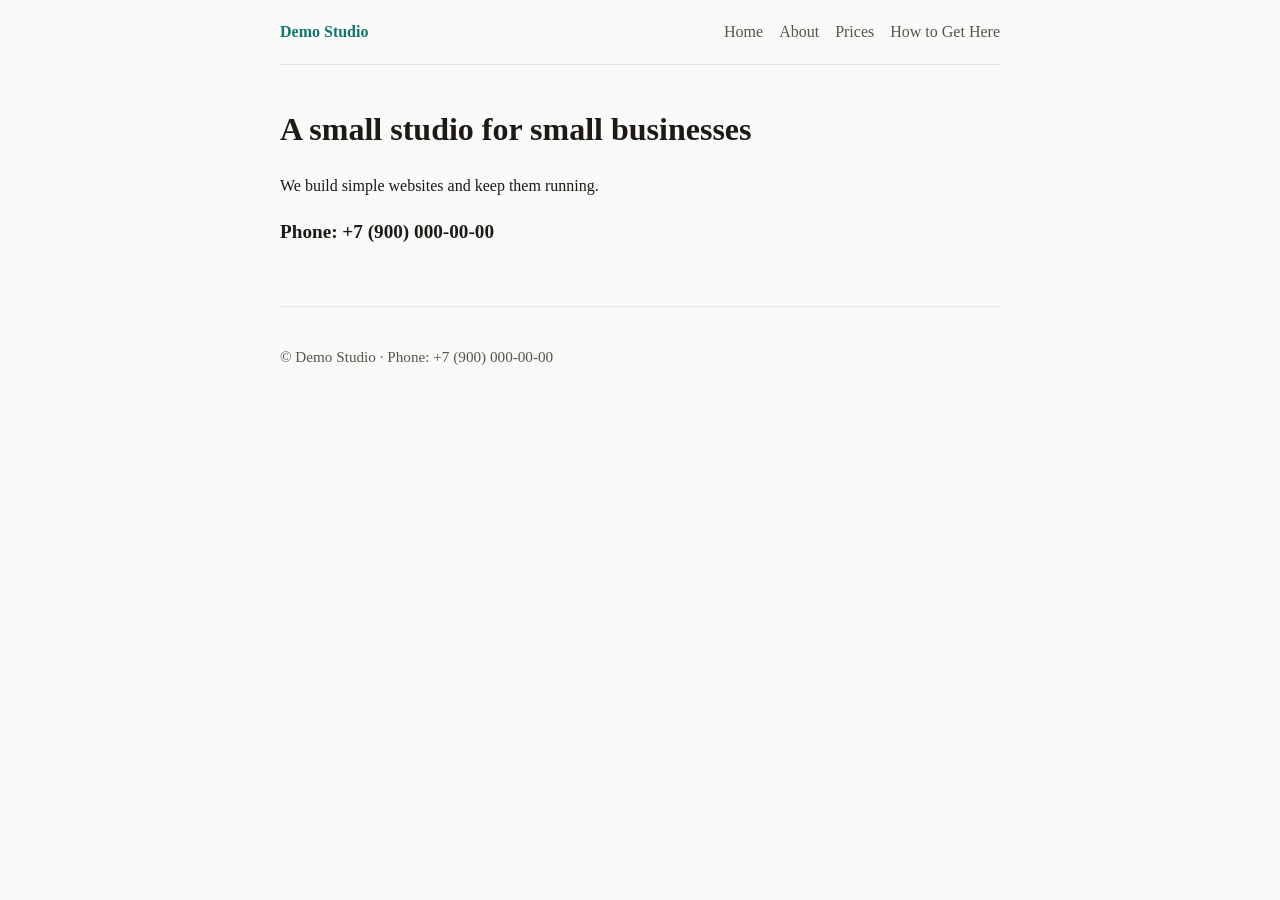
<file: index.html>
<!doctype html>
<html lang="en">
  <head>
    <meta charset="UTF-8" />
    <meta name="viewport" content="width=device-width, initial-scale=1.0" />
    <title>Demo Studio — WebFix sample</title>
    <meta name="description" content="Sample static site for WebFix demos" />
    <link rel="stylesheet" href="styles.css" />
  </head>
  <body>
    <header class="header">
      <div class="logo">Demo Studio</div>
      <nav>
        <a href="index.html">Home</a>
        <a href="about.html">About</a>
        <a href="prices.html">Prices</a>
        <a href="how-to-get-here.html">How to Get Here</a>
      </nav>
    </header>
    <main>
      <h1>A small studio for small businesses</h1>
      <p>We build simple websites and keep them running.</p>
      <p class="phone">Phone: +7 (900) 000-00-00</p>
    </main>
    <footer class="footer">
      <p>© Demo Studio · Phone: +7 (900) 000-00-00</p>
    </footer>
  </body>
</html>
</file>
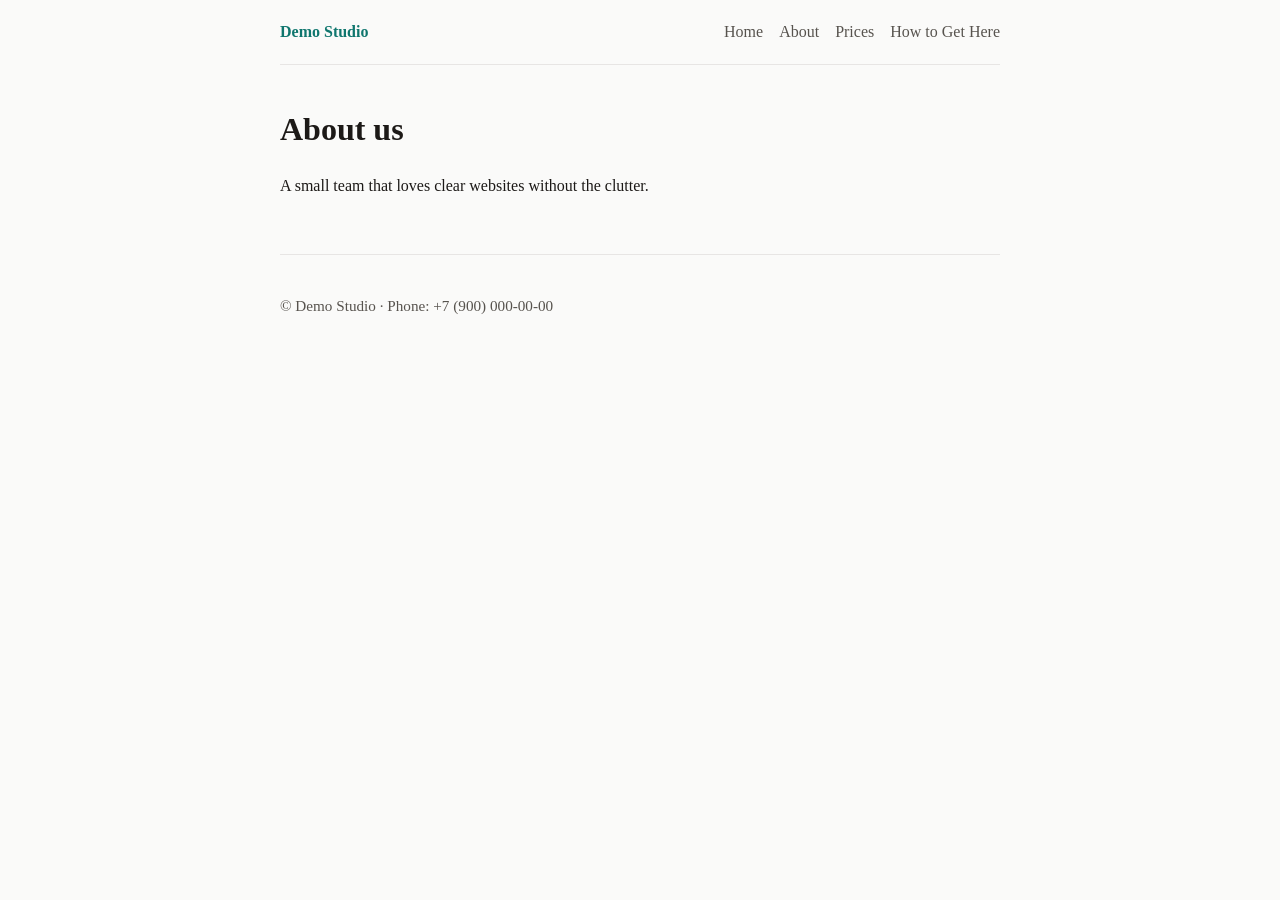
<file: about.html>
<!doctype html>
<html lang="en">
  <head>
    <meta charset="UTF-8" />
    <meta name="viewport" content="width=device-width, initial-scale=1.0" />
    <title>About — Demo Studio</title>
    <link rel="stylesheet" href="styles.css" />
  </head>
  <body>
    <header class="header">
      <div class="logo">Demo Studio</div>
      <nav>
        <a href="index.html">Home</a>
        <a href="about.html">About</a>
        <a href="prices.html">Prices</a>
        <a href="how-to-get-here.html">How to Get Here</a>
      </nav>
    </header>
    <main>
      <h1>About us</h1>
      <p>A small team that loves clear websites without the clutter.</p>
    </main>
    <footer class="footer">
      <p>© Demo Studio · Phone: +7 (900) 000-00-00</p>
    </footer>
  </body>
</html>
</file>
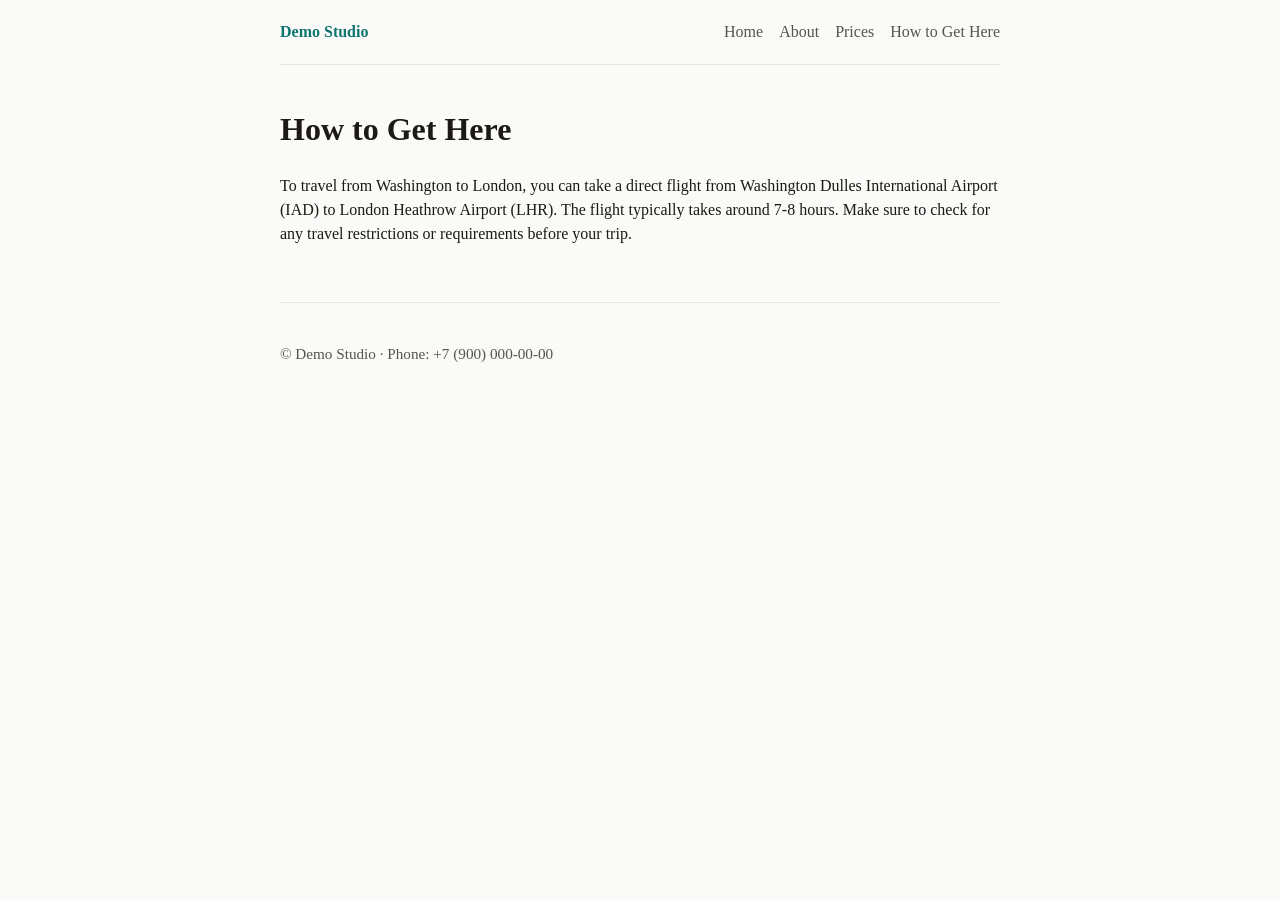
<file: how-to-get-here.html>
<!doctype html>
<html lang="en">
  <head>
    <meta charset="UTF-8" />
    <meta name="viewport" content="width=device-width, initial-scale=1.0" />
    <title>How to Get Here — Demo Studio</title>
    <link rel="stylesheet" href="styles.css" />
  </head>
  <body>
    <header class="header">
      <div class="logo">Demo Studio</div>
      <nav>
        <a href="index.html">Home</a>
        <a href="about.html">About</a>
        <a href="prices.html">Prices</a>
        <a href="how-to-get-here.html">How to Get Here</a>
      </nav>
    </header>
    <main>
      <h1>How to Get Here</h1>
      <p>To travel from Washington to London, you can take a direct flight from Washington Dulles International Airport (IAD) to London Heathrow Airport (LHR). The flight typically takes around 7-8 hours. Make sure to check for any travel restrictions or requirements before your trip.</p>
    </main>
    <footer class="footer">
      <p>© Demo Studio · Phone: +7 (900) 000-00-00</p>
    </footer>
  </body>
</html>
</file>
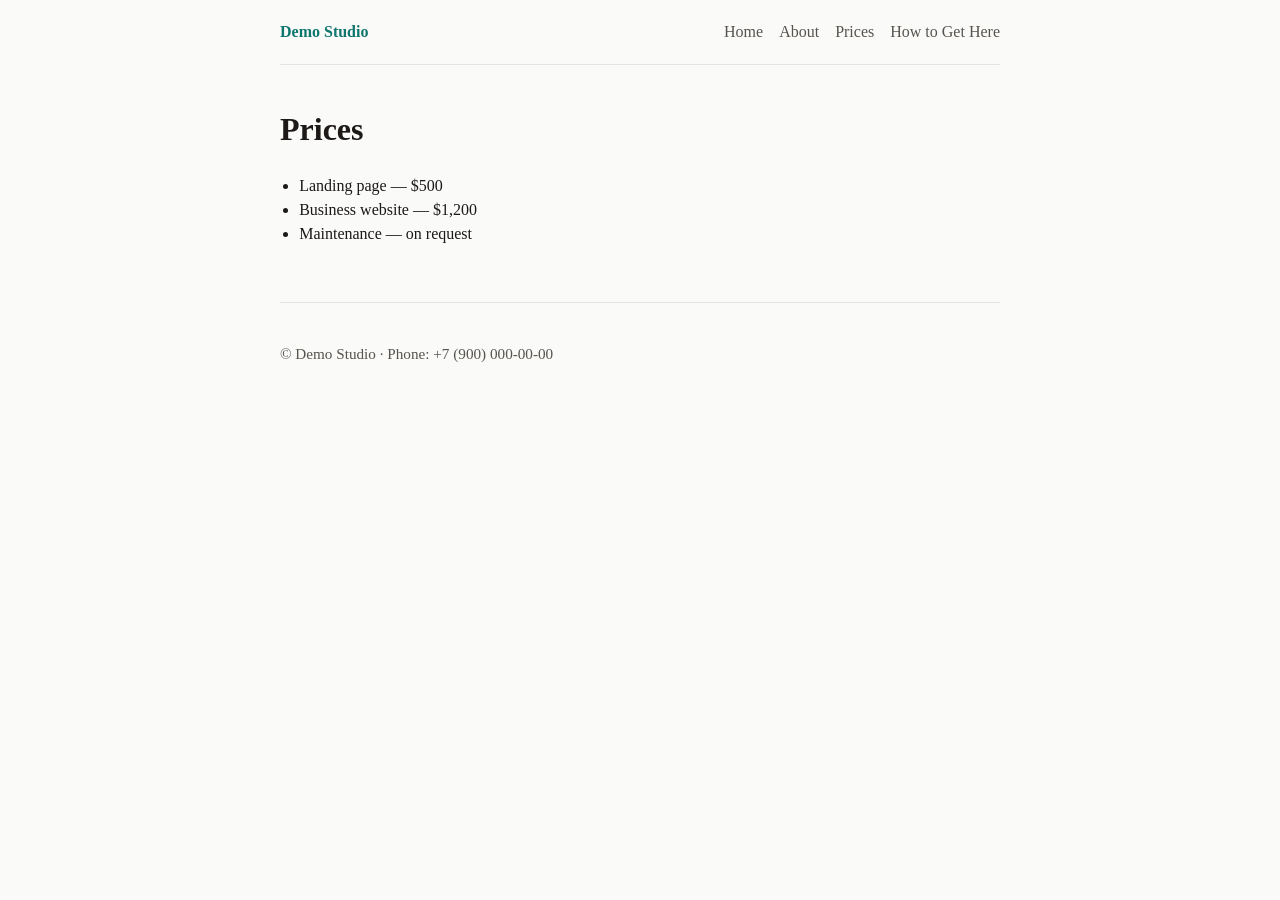
<file: prices.html>
<!doctype html>
<html lang="en">
  <head>
    <meta charset="UTF-8" />
    <meta name="viewport" content="width=device-width, initial-scale=1.0" />
    <title>Prices — Demo Studio</title>
    <link rel="stylesheet" href="styles.css" />
  </head>
  <body>
    <header class="header">
      <div class="logo">Demo Studio</div>
      <nav>
        <a href="index.html">Home</a>
        <a href="about.html">About</a>
        <a href="prices.html">Prices</a>
        <a href="how-to-get-here.html">How to Get Here</a>
      </nav>
    </header>
    <main>
      <h1>Prices</h1>
      <ul class="prices">
        <li>Landing page — $500</li>
        <li>Business website — $1,200</li>
        <li>Maintenance — on request</li>
      </ul>
    </main>
    <footer class="footer">
      <p>© Demo Studio · Phone: +7 (900) 000-00-00</p>
    </footer>
  </body>
</html>
</file>
<file: styles.css>
:root {
  --ink: #1c1917;
  --muted: #57534e;
  --bg: #fafaf9;
  --line: #e7e5e4;
  --accent: #0f766e;
}

* {
  box-sizing: border-box;
}

body {
  margin: 0;
  font-family: Georgia, 'Times New Roman', serif;
  color: var(--ink);
  background: var(--bg);
  line-height: 1.5;
}

.header,
main,
.footer {
  width: min(720px, calc(100% - 2rem));
  margin-inline: auto;
}

.header {
  display: flex;
  justify-content: space-between;
  align-items: center;
  padding: 1.25rem 0;
  border-bottom: 1px solid var(--line);
}

.logo {
  font-weight: 700;
  color: var(--accent);
}

nav {
  display: flex;
  gap: 1rem;
}

nav a {
  color: var(--muted);
  text-decoration: none;
}

main {
  padding: 2.5rem 0;
}

h1 {
  font-size: 2rem;
  margin-top: 0;
}

.phone {
  font-size: 1.2rem;
  font-weight: 700;
}

.prices {
  padding-left: 1.2rem;
}

.footer {
  padding: 1.5rem 0 2rem;
  border-top: 1px solid var(--line);
  color: var(--muted);
  font-size: 0.95rem;
}
</file>
